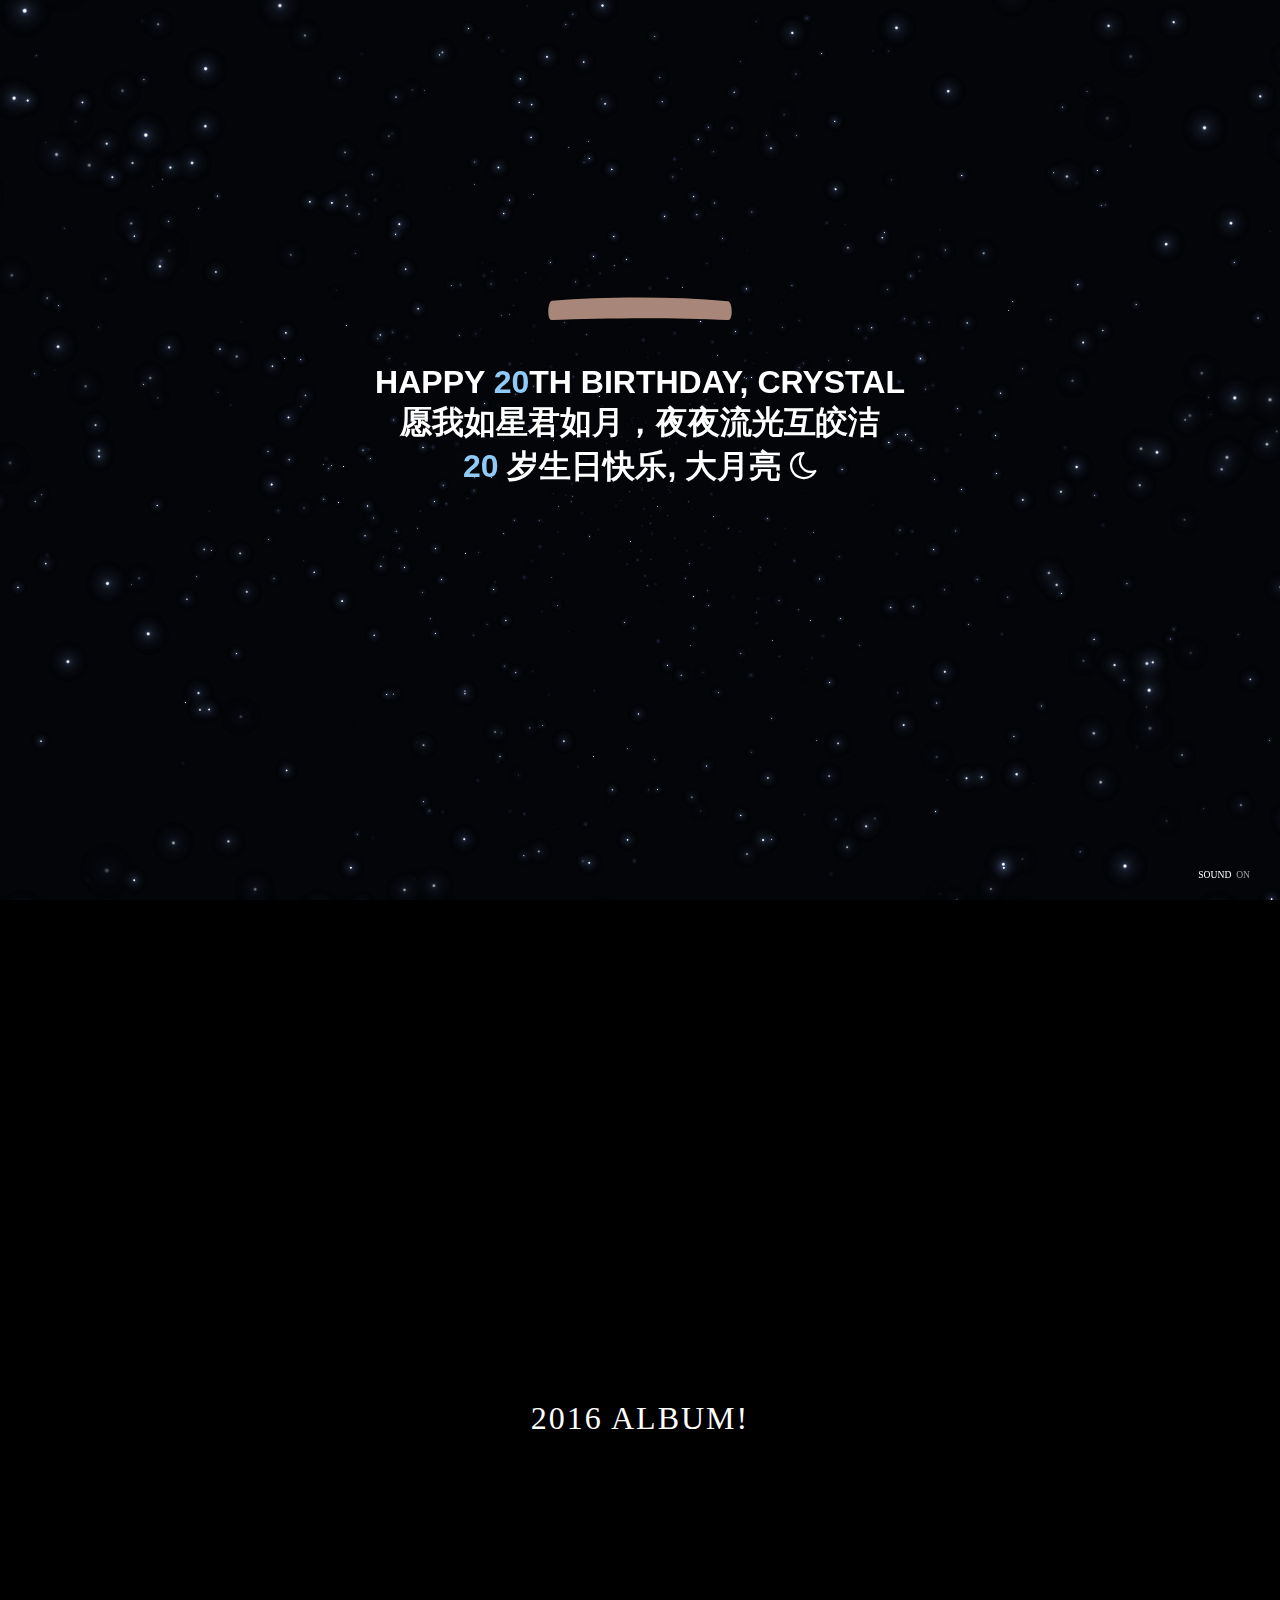
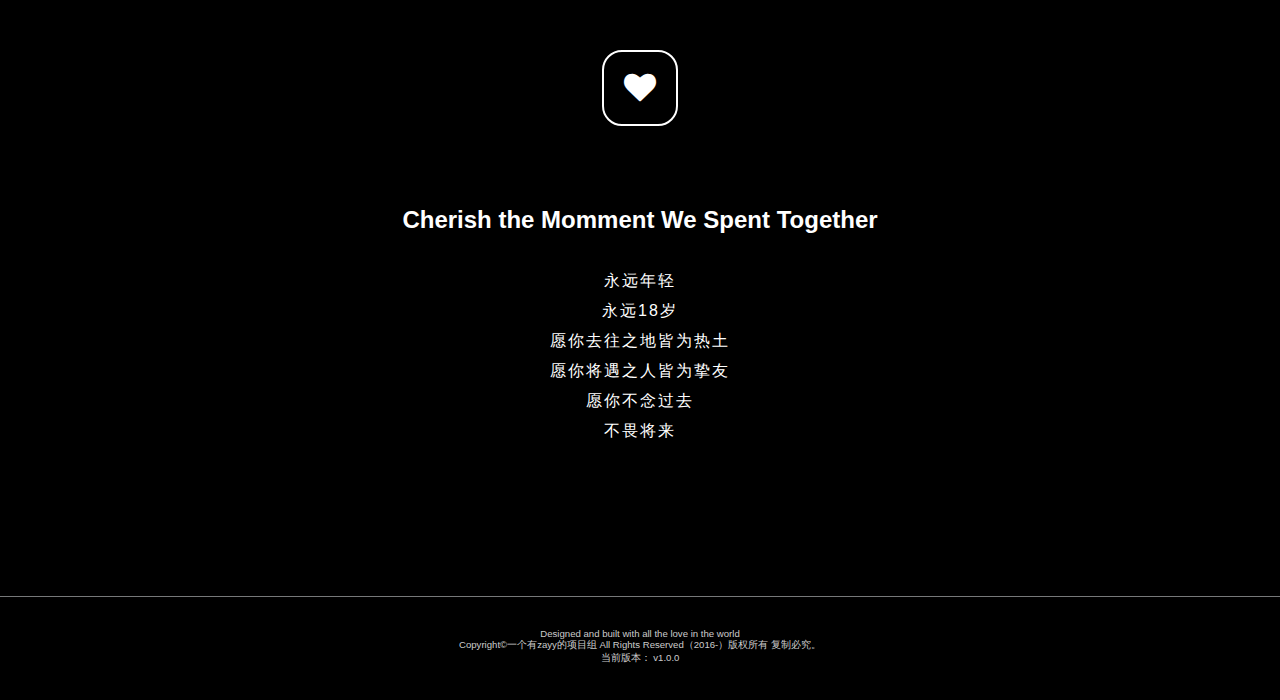
<file: home.html>
<!DOCTYPE html>
<html lang="en">
<head>
    <meta charset="UTF-8">
    <meta name="viewport" content="width=device-width, initial-scale=1">
    <title>index</title>
    <audio id="bgMusic" src="audio/funnyday.mp3" preload="auto" autoplay="autoplay" loop="true"></audio>
    <link rel="prefetch" href=" https://zayyyy.github.io/BirthdayGift/Disney.html" />
    <link rel="prefetch" href=" https://zayyyy.github.io/BirthdayGift/Game.html" />
    <link href="css/normalize.css" rel="stylesheet" type="text/css"/>
    <link href="css/globalSetting.css" rel="stylesheet" type="text/css"/>
    <link href="css/font-awesome-4.7.0/css/font-awesome.min.css" type="text/css" rel="stylesheet"/>
    <link href="css/animate.min.css" rel="stylesheet" type="text/css"/>
    <link href="css/home.css" rel="stylesheet" type="text/css"/>


</head>
<body>

<img src="image/phone.jpg" class="phone">
<div class="all-container">

    <div class="sound">
        <label>SOUND</label>&nbsp;&nbsp;<span id = "sound-label" onclick="pauseMusic()">ON</span>
    </div>
    <div class="nav" id="nav">
        <span class="nav-on"><i></i><i></i><i></i></span>
        <div class="navbar-brand" href="#">HAPPY BIRTHDAY</div>
        <ul class = "navbar">
            <li><a href="#" class="discover item-anchor nav-static nav-active">一</a></li>
            <li><a href="Disney.html" class="team item-anchor nav-static">生</a></li>
            <li><a href="Wish.html" class="start item-anchor nav-static">所</a></li>
            <li><a href="Game.html" class="index item-anchor nav-static">爱</a></li>
        </ul>
    </div>

    <div id="head">

        <!--cake-->
        <div class="content">
            <!--<div class="velas">-->
            <!--<div class="fuego"></div>-->
            <!--<div class="fuego"></div>-->
            <!--<div class="fuego"></div>-->
            <!--<div class="fuego"></div>-->
            <!--<div class="fuego"></div>-->
            <!--</div>-->
            <svg id="cake" version="1.1" x="0px" y="0px" width="200px" height="600px" viewBox="0 0 200 500" enable-background="new 0 0 200 500" xml:space="preserve">
    <path fill="#a88679" d="M173.667-13.94c-49.298,0-102.782,0-147.334,0c-3.999,0-4-16.002,0-16.002
		c44.697,0,96.586,0,147.334,0C177.667-29.942,177.668-13.94,173.667-13.94z">
        <animate id="bizcocho_3" attributeName="d" calcMode="spline" keySplines="0 0 1 1; 0 0 1 1" begin="relleno_2.end" dur="0.2s" fill="freeze" values="
                          M173.667-13.94c-49.298,0-102.782,0-147.334,0c-3.999,0-4-16.002,0-16.002
		c44.697,0,96.586,0,147.334,0C177.667-29.942,177.668-13.94,173.667-13.94z
                          ;
                          M173.667,411.567c-47.995,12.408-102.955,12.561-147.334,0
		c-3.848-1.089-0.189-16.089,3.661-15.002c44.836,12.66,90.519,12.753,139.427,0.07
		C173.293,395.631,177.541,410.566,173.667,411.567z
                          ;
                          M173.667,427.569c-49.795,0-101.101,0-147.334,0c-3.999,0-4-16.002,0-16.002
		c46.385,0,97.539,0,147.334,0C177.668,411.567,177.667,427.569,173.667,427.569z
                          " />
    </path>
    <path fill="#8b6a60" d="M100-178.521c1.858,0,3.364,1.506,3.364,3.363c0,0,0,33.17,0,44.227
		c0,19.144,0,57.431,0,76.574c0,10.152,0,40.607,0,40.607c0,1.858-1.506,3.364-3.364,3.364l0,0c-1.858,0-3.364-1.506-3.364-3.364c0,0,0-30.455,0-40.607c0-19.144,0-57.432,0-76.575c0-11.057,0-44.226,0-44.226C96.636-177.015,98.142-178.521,100-178.521
		L100-178.521z">
        <animate id="relleno_2" attributeName="d" calcMode="spline" keySplines="0 0 1 1; 0 0 1 1; 0 0 0.58 1" begin="bizcocho_2.end" dur="0.3s" fill="freeze" values="
                          M100-178.521c1.858,0,3.364,1.506,3.364,3.363c0,0,0,33.17,0,44.227
		c0,19.144,0,57.431,0,76.574c0,10.152,0,40.607,0,40.607c0,1.858-1.506,3.364-3.364,3.364l0,0c-1.858,0-3.364-1.506-3.364-3.364c0,0,0-30.455,0-40.607c0-19.144,0-57.432,0-76.575c0-11.057,0-44.226,0-44.226C96.636-177.015,98.142-178.521,100-178.521
		L100-178.521z
                          ;
                          M100,267.257c1.858,0,3.364,1.506,3.364,3.363c0,0,0,33.17,0,44.227
		c0,19.143,0,57.43,0,76.574c0,10.151,0,40.606,0,40.606c0,1.858-1.506,3.364-3.364,3.364l0,0c-1.858,0-3.364-1.506-3.364-3.364
		c0,0,0-30.455,0-40.606c0-19.145,0-57.432,0-76.576c0-11.057,0-44.225,0-44.225C96.636,268.763,98.142,267.257,100,267.257
		L100,267.257z
                          ;
                          M93.928,405.433c-0.655,6.444-0.102,9.067,2.957,11.798c0,0,8.083,5.571,16.828,3.503
		c18.629-4.406,43.813,6.194,50.792,7.791c14.75,3.375,9.162,6.867,9.162,6.867c-2.412,2.258-58.328,0-73.667,0l0,0
		c-1.858,0-69.995,2.133-73.667,0c0,0-3.337-2.439,6.172-5.992c11.375-4.25,52.875,8.822,47.139-9.442
		c-6.333-20.167,5.226-21.514,5.226-21.514c3.435-0.915,12.78-6.663,10.923-0.546L93.928,405.433z
                          ;
                          M102.242,427.569c5.348,0,14.079,0,17.462,0c0,0,17.026,0,27.504,0
		c19.143,0,20.39-3.797,26.459,0c3,1.877,0,7.823,0,7.823c-2.412,2.258-58.328,0-73.667,0l0,0c-1.858,0-67.187,0-73.667,0
		c0,0-4.125-4.983,0-7.823c5.201-3.58,16.085,0,23.725,0c8.841,0,20.762,0,20.762,0c3.686,0,8.597,0,19.511,0H102.242z
                          " />
    </path>
    <path fill="#a88679" d="M173.667-15.929c-46.512,0-105.486,0-147.334,0c-3.999,0-4-16.002,0-16.002
		c43.566,0,97.96,0,147.334,0C177.667-31.931,177.666-15.929,173.667-15.929z">
        <animate id="bizcocho_2" attributeName="d" calcMode="spline" keySplines="0 0 1 1; 0 0 1 1; 0.25 0 0.58 1" begin="relleno_1.end" dur="0.3s" fill="freeze" values="
                          M173.667-15.929c-46.512,0-105.486,0-147.334,0c-3.999,0-4-16.002,0-16.002
		c43.566,0,97.96,0,147.334,0C177.667-31.931,177.666-15.929,173.667-15.929z
                          ;
                          M173.434,445.393c-47.269,8.001-105.245,8.001-147.334,0c-3.929-0.747-0.692-16.543,3.243-15.824
		c43.828,8.001,92.165,8.001,140.739,0C174.029,428.918,177.377,444.726,173.434,445.393z
                          ;
                          M173.667,449.514c-47.576-5.454-102.799-5.744-147.333,0c-3.966,0.512-3.938-15.297,0-16.002
		c43.683-7.823,97.646-8.026,147.333,0C177.616,434.15,177.642,449.969,173.667,449.514z
                          ;
                          M173.667,451.394c-49.298,0-102.782,0-147.334,0c-3.999,0-4-16.002,0-16.002
		c44.697,0,96.586,0,147.334,0C177.667,435.392,177.668,451.394,173.667,451.394z
                          " />
    </path>
    <path fill="#8b6a60" d="M101.368-73.685c0,12.164,0,15.18,0,28.519c0,22.702,0-13.661,0,8.304c0,14.48,0,18.233,0,30.512
		c0,1.753-2.958,1.847-2.958,0c0-12.68,0-16.277,0-30.401c0-21.983,0,11.66,0-8.305c0-13.027,0-15.992,0-28.628
		C98.411-75.883,101.368-75.592,101.368-73.685z">
        <animate id="relleno_1" attributeName="d" calcMode="spline" keySplines="0 0 1 1; 0 0 1 1; 0 0 0.6 1" begin="bizcocho_1.end" dur="0.3s" fill="freeze" values="
                          M101.368-73.685c0,12.164,0,15.18,0,28.519c0,22.702,0-13.661,0,8.304c0,14.48,0,18.233,0,30.512
		c0,1.753-2.958,1.847-2.958,0c0-12.68,0-16.277,0-30.401c0-21.983,0,11.66,0-8.305c0-13.027,0-15.992,0-28.628
		C98.411-75.883,101.368-75.592,101.368-73.685z
                          ;
                          M101.368,350.885c0,12.164,0,65.18,0,78.518c0,22.703,0-33.66,0-11.695c0,14.48,0,28.232,0,40.512
		c0,1.753-2.958,1.847-2.958,0c0-12.68,0-26.277,0-40.402c0-21.982,0,31.66,0,11.695c0-13.027,0-65.992,0-78.627
		C98.411,348.686,101.368,348.977,101.368,350.885z
                          ;
                          M128.38,447.567c37.626,6.312,39.303,13.658,26.833,12.833c-22.653-1.499-13.636-0.831-23.302-0.831
		c-14.48,0-17.884,0-30.163,0c-2.087,0-2.068,0-3.915,0c-13.333,0-8.963,0-23.088,0c-11.668,0-14.062,5.995-27.532,1.164
		c-12.629-4.529,38.667-3.167,46.833-17.333C100.077,432.94,105.546,443.736,128.38,447.567z
                          ;
                          M173.667,451.394c2.875,0,2.997,9.257,0,9.131c-22.662-0.956-32.09-0.956-41.756-0.956
		c-14.48,0-17.884,0-30.163,0c-2.087,0-2.068,0-3.915,0c-13.333,0-8.963,0-23.088,0c-11.668,0-34.99-0.294-48.412,1.831
		c-4.109,0.65-3.01-10.006,0-10.006C37.129,451.394,149.379,451.394,173.667,451.394z
                          " />
    </path>
    <path fill="#a88679" d="M173.667,21.571c-33.174,0-111.467,0-147.334,0c-4,0-4-16.002,0-16.002c39.836,0,105.982,0,147.334,0
		C177.668,5.569,177.667,21.571,173.667,21.571z">
        <animate id="bizcocho_1" attributeName="d" calcMode="spline" keySplines="0 0 1 1; 0 0 1 1; 0 0 1 1; 0.25 0 1 1; 0 0 1 1; 0.25 0 0.6 1" begin="0.2s" dur="0.8s" fill="freeze" values="
                          M173.667,21.571c-33.174,0-111.467,0-147.334,0c-4,0-4-16.002,0-16.002c39.836,0,105.982,0,147.334,0
		C177.668,5.569,177.667,21.571,173.667,21.571z
                          ;
                          M173.667,459.569c-33.197,16.002-110.782,16.002-147.334,0c-3.664-1.604,1.614-15.617,5.337-14.153
		c40.702,16.002,94.289,16.104,136.505,0.103C171.917,444.1,177.271,457.832,173.667,459.569z
                          ;
                          M171.817,475.571c-39.361-3.001-105.438-2.571-143.556,0c-3.991,0.27-7.377-14.736-3.387-15.014
		c41.553-2.888,104.421-3.121,150.51-0.233C179.378,460.574,175.806,475.875,171.817,475.571z
                          ;
                          M171.817,459.564c-38.8-12.188-104.504-13.762-143.556,0c-3.772,1.329-7.961-12.604-4.178-13.905
		c40.864-14.064,105.114-15.52,151.918-0.973C179.822,445.874,175.634,460.762,171.817,459.564z
                          ;
                          M173.667,475.571c-46.376-5.005-105.924-4.003-147.334,0c-3.981,0.385-3.479-15.421,0.479-16.002
		c43.087-6.327,97.705-7.083,146.855,0.438C177.621,460.613,177.644,476,173.667,475.571z
                          ;
                          M173.667,474.117c-46.376,1.866-105.638,2.01-147.334,0c-3.995-0.192-3.52-16.144,0.479-16.002
		c43.794,1.55,96.341,1.541,145.723,0C176.532,457.99,177.663,473.956,173.667,474.117z
                          ;
                          M173.667,475.571c-46.512,0-105.486,0-147.334,0c-3.999,0-4-16.002,0-16.002c43.566,0,97.96,0,147.334,0
		C177.667,459.569,177.666,475.571,173.667,475.571z
                          " />
    </path>
    <path fill="#fefae9" d="M104.812,113.216c0,3.119-2.164,5.67-4.812,5.67c-2.646,0-4.812-2.551-4.812-5.67c0-5.594,0-16.782,0-22.375
	c0-5.143,0-15.427,0-20.568c0-7.333,0-21.998,0-29.33c0-5.523,0-16.569,0-22.092c0-3.295,0-9.885,0-13.181
	C95.188,2.551,97.353,0,100,0c2.648,0,4.812,2.551,4.812,5.669c0,3.248,0,9.743,0,12.991c0,5.428,0,16.284,0,21.711
	c0,7.618,0,22.854,0,30.472c0,4.952,0,14.854,0,19.807C104.812,96.292,104.812,107.576,104.812,113.216z">
        <animate id="crema" attributeName="d" calcMode="spline" keySplines="0 0 1 1; 0 0 1 1; 0 0 1 1; 0.25 0 1 1; 0 0 1 1; 0 0 0.58 1" begin="bizcocho_3.end" dur="1.5s" fill="freeze" values="
                          M104.812,113.216c0,3.119-2.164,5.67-4.812,5.67c-2.646,0-4.812-2.551-4.812-5.67c0-5.594,0-16.782,0-22.375
	c0-5.143,0-15.427,0-20.568c0-7.333,0-21.998,0-29.33c0-5.523,0-16.569,0-22.092c0-3.295,0-9.885,0-13.181
	C95.188,2.551,97.353,0,100,0c2.648,0,4.812,2.551,4.812,5.669c0,3.248,0,9.743,0,12.991c0,5.428,0,16.284,0,21.711
	c0,7.618,0,22.854,0,30.472c0,4.952,0,14.854,0,19.807C104.812,96.292,104.812,107.576,104.812,113.216z
                          ;
                          M104.812,405.897c0,3.119-2.164,5.67-4.812,5.67c-2.646,0-4.812-2.551-4.812-5.67c0-5.594,0-16.782,0-22.376
	c0-5.143,0-15.426,0-20.568c0-7.332,0-21.997,0-29.33c0-5.522,0-16.568,0-22.092c0-3.295,0-9.885,0-13.181
	c0-3.118,2.165-5.669,4.812-5.669c2.648,0,4.812,2.551,4.812,5.669c0,3.247,0,9.743,0,12.991c0,5.428,0,16.283,0,21.711
	c0,7.618,0,22.854,0,30.473c0,4.951,0,14.854,0,19.807C104.812,388.972,104.812,400.256,104.812,405.897z
                          ;
                          M111.873,411.567c-3.119,0-9.226,0-11.874,0c-2.646,0-7.748,0-10.867,0c-7.086,0-12.698,0-18.292,0
	c-6.592,0-12.871,7.371-19.166,3.008c-10.043-6.961-7.776-10.169,2.991-17.745c12.61-8.873,27.713,1.994,25.919-7.531
	c-2.589-13.742,11.008-14.513,11.365-17.789c0.441-4.051,4.235-11.107,8.051-8.175c3.113,2.393,1.007,8.008,0,13.159
	c-1.871,9.569,8.058,2.113,9.494,14.155c2.592,21.732,21.184-0.675,29.309,7.976c5.216,5.553,18.413,5.552,15.426,12.942
	c-3.131,7.745-15.825-4.369-23.8,2.903C126.261,418.271,118.301,411.567,111.873,411.567z
                          ;
                          M111.873,411.567c-3.119,0-9.226,0-11.874,0c-2.646,0-9.734,4.069-12.853,4.069
	c-7.086,0-10.712-4.069-16.306-4.069c-6.592,0-12.12,6.013-19.166,3.008c-7.053-3.008-7.458,2.026-18.659,1.165
	c-6.832-0.525-7.522-3.034-7.533-6.265c-0.037-10.336,22.073-2.452,36.613-2.628c10.234-0.124,19.856-1.439,37.905-2.102
	c16.642-0.61,32.699,1.552,46.009,1.927c12.438,0.351,29.663-8.99,31.532,3.315c0.773,5.093-5.605,3.342-11.211,9.579
	c-5.093,5.667-7.59-4.605-12.965-3.832c-8.269,1.189-14.962-8.537-22.937-1.265C126.261,418.271,118.301,411.567,111.873,411.567z
                          ;
                          M110.946,413.652c-2.904-1.137-8.405-2.748-12.446-0.97c-6.099,2.685-7.273,10.358-13.253,8.242
	c-7.843-2.775-8.953-5.008-14.546-5.01c-24.653-0.011-4.849,26.507-18.264,26.507c-12.377,0,5.791-33.537-19.422-26.682
	c-7.703,2.095-9.806-0.942-9.817-4.173c-0.037-10.336,24.357-4.544,38.897-4.72c10.234-0.124,19.856-1.439,37.905-2.102
	c16.642-0.61,32.699,1.552,46.009,1.927c12.438,0.351,28.973-8.865,31.532,3.315c1.449,6.896,0.318,15.624-3.874,15.624
	c-7.619,0-1.788-15.192-19.243-7.111c-7.581,3.51-15.963-9.738-26.669,1.066C120.644,426.744,118.381,416.561,110.946,413.652z
                          ;
                          M111.547,413.9c-2.969-0.956-8.775-0.949-13.167-0.5c-14.667,1.5-8.325,16.508-14.667,16.666
	c-6.667,0.166-0.167-13.5-13.013-14.151c-30.471-1.545-5.572,46.651-18.987,46.651c-12.377,0,10.333-50.166-18.667-44.5
	c-7.835,1.531-9.537-1.417-9.548-4.647c-0.037-10.336,23.675-5.177,38.215-5.353c10.234-0.124,20.618-1.671,38.667-2.333
	c16.642-0.61,32.023,1.458,45.333,1.833c12.438,0.351,33.819-8.431,33.199,4.001c-0.532,10.666,0.414,26.166-5.245,25.833
	c-7.606-0.447-2.954-31.5-19.243-18.899c-7.985,6.177-17.658-5.969-27.377,5.732C118.88,434.066,121.38,417.067,111.547,413.9z
                          ;
                          M111.547,415.233c-6.667-0.834-9.667,4.667-13.833,3.333c-19.649-6.291-8.158,22.176-14.5,22.334
	c-6.667,0.166,2.833-18-13.333-22.167c-29.544-7.615-9.667,43.833-20.167,43.833c-10.333,0,8.004-55.006-16.833-39
	c-7.5,4.833-9.508-3.78-9.299-7.004c0.799-12.329,23.592-7.153,38.132-7.329c10.234-0.124,20.238-1.505,38.287-2.167
	c16.642-0.61,32.903,1.125,46.213,1.5c12.438,0.351,35.058-5.579,31.863,6.451c-5.532,20.833,1.25,28.216-4.409,27.883
	c-7.606-0.447-6.058-37.895-20.62-23.333c-10.167,10.166-15.972-0.747-25,12C119.547,443.568,121.798,416.515,111.547,415.233z
                          " />
    </path>
    <rect x="10" y="475.571" fill="#fefae9" width="180" height="4" />
</svg>
            <!--<div class="line1"></div>-->
            <!--<div class="line2"></div>-->
            <div class="title-happy animated fadeInDown">HAPPY <i>20</i>TH BIRTHDAY, CRYSTAL<br>愿我如星君如月，夜夜流光互皎洁<br><i>20</i> 岁生日快乐, 大月亮 <span class="fa fa-moon-o"></span></div>
            <!--<div class="line3"></div>-->
        </div>
        <div>
            <canvas id="star"></canvas>
        </div>
    </div>
    <div id="first-head" class="first-head"><div>2016 ALBUM!</div><section class="wow line5"></section></div>

    <div id="first">
        <div class="story">
            <div class="float-right">
                <div class="line7 wow fadeInDown"></div>
                <h2 class="wow fadeInDown">迪士尼之旅</h2>
                <p class="wow fadeInLeft">-- 童话般的回忆，<br>-- 是梦境，还是现实</p>
                <div class="wow zoomIn waves waves-animation btn" onclick="jumpToDisney()">回忆</div>
                <p class="wow fadeIn num">11<i class="fa fa-star-o star" id="star1" onclick="clickStar()"></i></p>
                <h4 class="wow fadeIn">个回忆<i class="collect">喜欢</i></h4>
                <div class="wow line6"></div>
            </div>
        </div> <!--.story-->
    </div> <!--#intro-->


    <div id="fifth">
        <div class="story">
            <div class="float-right">
                <div class="line7 wow fadeInDown"></div>
                <h2 class="wow fadeInDown">Line Cafe</h2>
                <p class="wow fadeInLeft">-- 布朗熊与可妮兔，<br>-- 就像我们的友谊</p>
                <div class="wow zoomIn waves waves2 waves-animation btn" onclick="jumpToLine()">回忆</div>
                <p class="wow fadeIn num">&nbsp;7 <i class="fa fa-star-o star" id="star3" onclick="clickStar()"></i></p>
                <h4 class="wow fadeIn">个回忆<i class="collect">喜欢</i></h4>
                <div class="wow line6"></div>
            </div>
        </div> <!--.story-->

    </div> <!--#second-->
    <div id="fourth">
        <div class="story">
            <div class="float-right">
                <div class="line7 wow fadeInDown"></div>
                <h2 class="wow fadeInDown">轻松小熊展</h2>
                <p class="wow fadeInLeft">-- 与轻松熊的甜蜜时光<br>-- 治愈心灵</p>
                <div class="wow zoomIn waves waves3 waves-animation btn" onclick="jumpToBear()">回忆</div>
                <p class="wow fadeIn num">10<i class="fa fa-star-o star" id="star2" onclick="clickStar()"></i></p>
                <h4 class="wow fadeIn">个回忆<i class="collect">喜欢</i></h4>
                <div class="wow line6"></div>
            </div>
        </div> <!--.story-->

    </div> <!--#second-->

    <div id="second-head" class="first-head"><div>LET'S GO!</div><section class="line5"></section></div>

    <div id="second">
        <div class="story">
            <div class="float-right">
                <div class="line7 wow fadeInDown"></div>
                <h2 class="wow fadeInDown">许愿池</i></h2>
                <p class="wow fadeInLeft">-- 新的一岁<br>-- 我有一个小小的心愿</p>
                <div class="wow zoomIn waves waves4 waves-animation btn" onclick="jumpToWish()">许愿</div>
                <p class="wow fadeIn num"><i class="fa fa-gift music" ></i><i class="fa fa-gift music" ></i></p>
                <div class="wow line6"></div>
            </div>
        </div> <!--.story-->

    </div> <!--#second-->


    <div id="sixth">
        <div class="story">
            <div class="float-right">
                <div class="line7 wow fadeInDown"></div>
                <h2 class="wow fadeInDown">爱的乐章 </i></h2>
                <p class="wow fadeInLeft">-- Love For You<br>-- And Love For Me</p>
                <div class="wow zoomIn waves waves4 waves-animation btn" onclick="jumpToGame()">追寻</div>
                <p class="wow fadeIn num"><i class="fa fa-music music" ></i><i class="fa fa-music music" ></i></p>
                <div class="wow line6"></div>
            </div>
        </div> <!--.story-->

    </div> <!--#second-->


    <script src="js/jquery-3.1.0.min.js"></script>
    <script src="js/jquery.headroom.js"></script>
    <script src="js/headroom_0.7.0.js"></script>
    <script type="text/javascript" src="js/jquery.parallax-1.1.3.js"></script>
    <script type="text/javascript" src="js/jquery.localscroll-1.2.7-min.js"></script>
    <script type="text/javascript" src="js/jquery.scrollTo-1.4.2-min.js"></script>
    <script type="text/javascript" src="js/globalSetting.js"></script>
    <script src="js/wow.min.js"></script>
    <script src="js/home.js"></script>

    <script type="text/javascript">

        var audio = document.getElementsByTagName('audio')[0];
        audio.volume = 0.3;
        var flag = 0;
        function pauseMusic() {
            if(flag){
                audio.play();
                flag = 0;
                $("#sound-label").text("ON");
            }
            else {
                audio.pause();
                flag = 1;
                $("#sound-label").text("OFF");

            }

        }
    </script>


    <footer>
        <div id="foot">
            <i class="fa fa-heart"></i>
            <h4>Cherish the Momment We Spent Together</h4>
            <p>永远年轻<br>永远18岁<br>愿你去往之地皆为热土<br>愿你将遇之人皆为挚友<br>愿你不念过去<br>不畏将来<p></p>

            <div class="gapLine"></div>
            <div class="bottom">
                <br>
                Designed and built with all the love in the world <br>
                Copyright©一个有zayy的项目组 All Rights Reserved（2016-）版权所有 复制必究。<br>
                当前版本： v1.0.0<br>
            </div>
        </div>


    </footer>
</div>
</body>

</html>
</file>
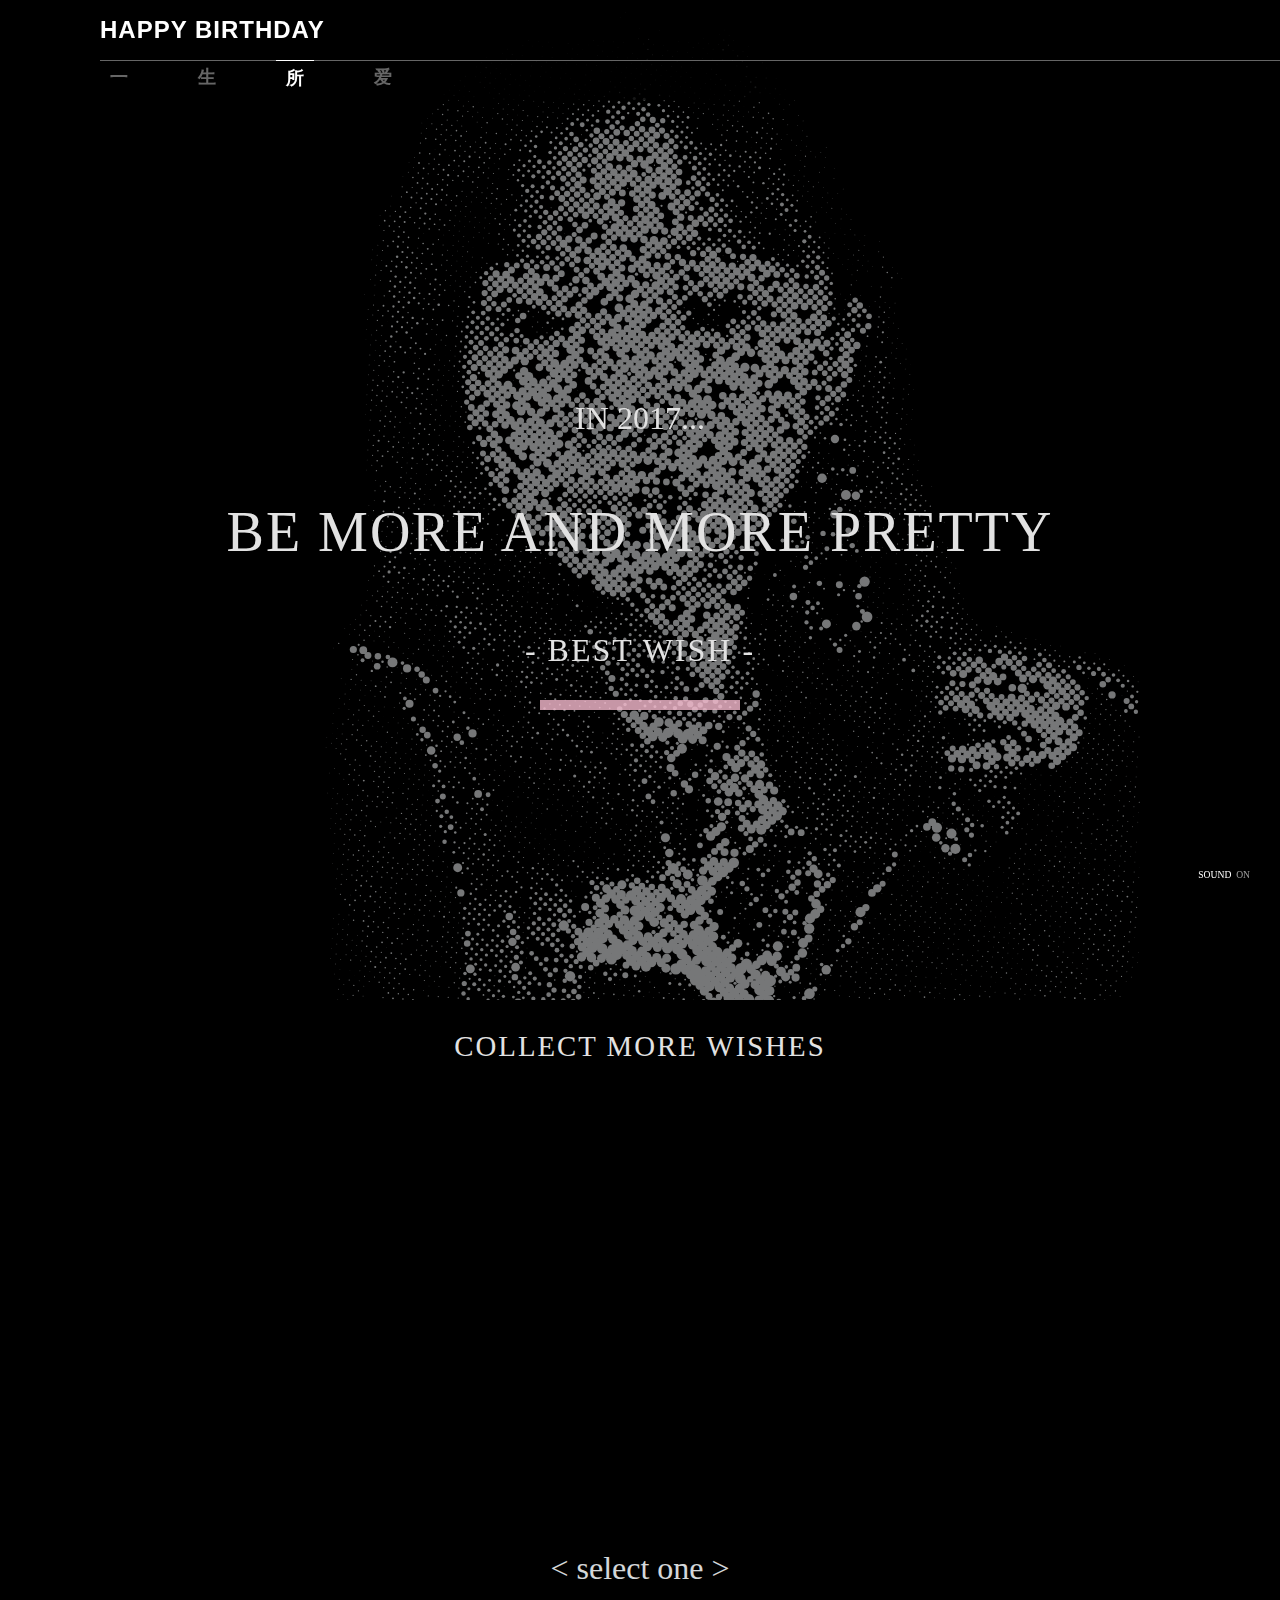
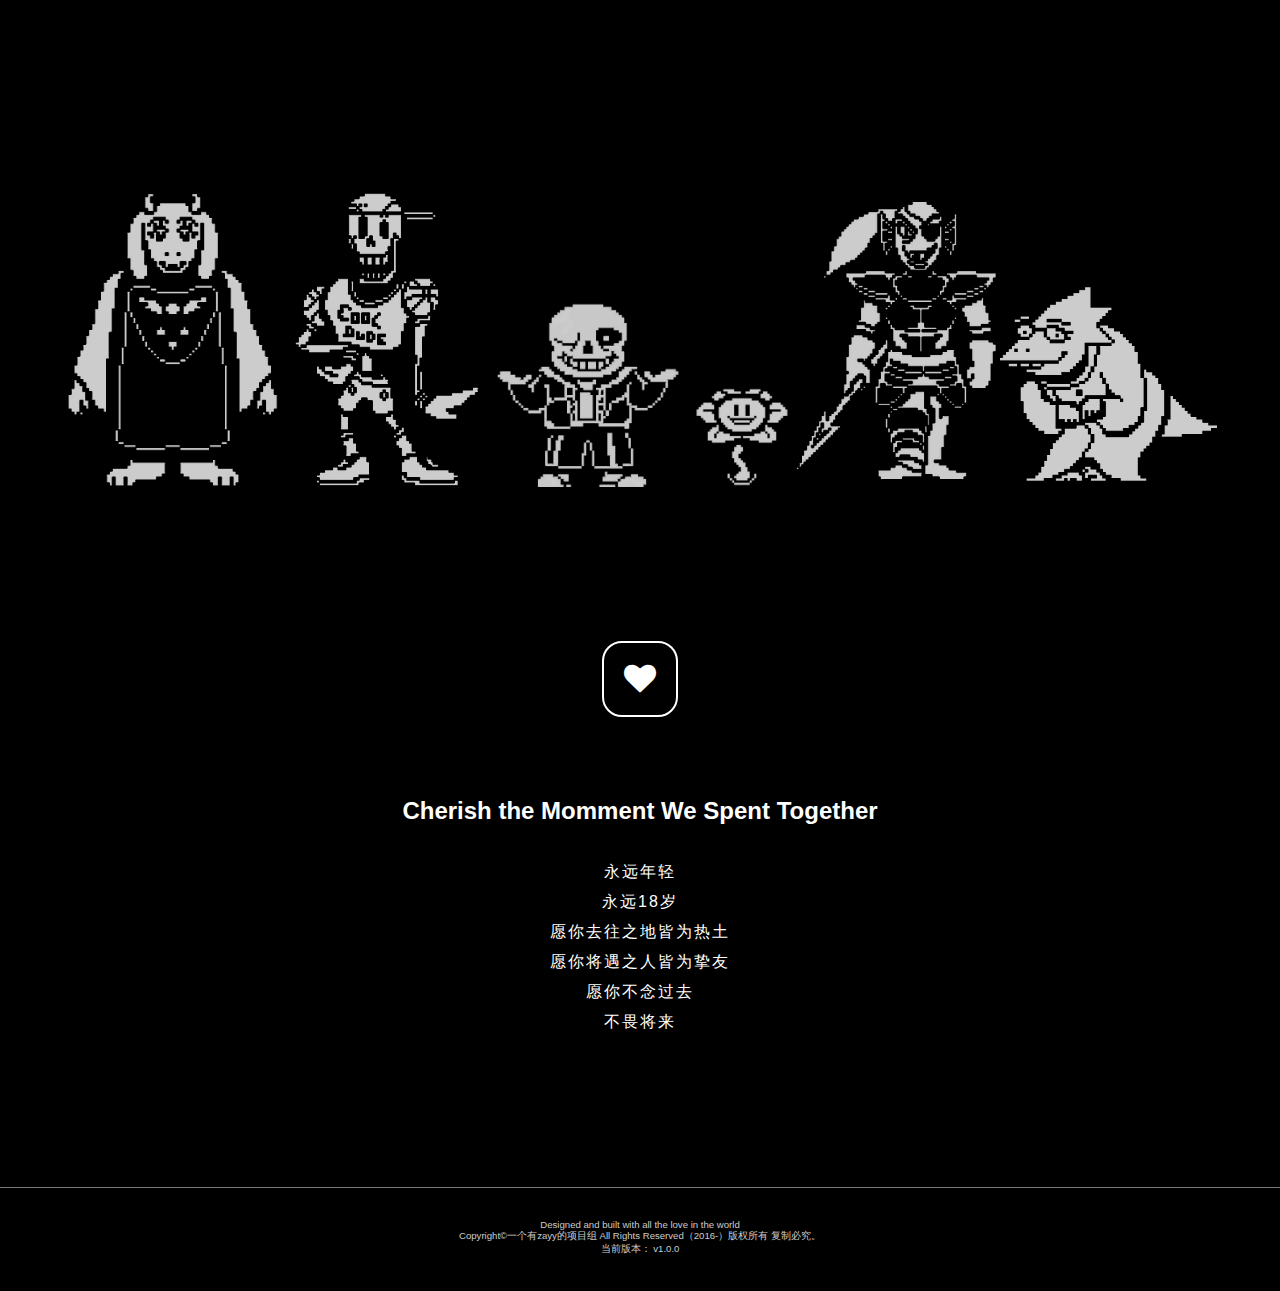
<file: Wish.html>
<!DOCTYPE html>
<html lang="en">
<head>
    <meta charset="UTF-8">
    <meta name="viewport" content="width=device-width, initial-scale=1">
    <title>Wish</title>


    <link href="css/normalize.css" rel="stylesheet" type="text/css"/>
    <link href="css/globalSetting.css" rel="stylesheet" type="text/css"/>
    <link href="css/font-awesome-4.7.0/css/font-awesome.min.css" type="text/css" rel="stylesheet"/>
    <link href="css/animate.min.css" rel="stylesheet" type="text/css"/>
    <link href="css/Wish.css" rel="stylesheet" type="text/css"/>

    <script src="js/jquery-3.1.0.min.js"></script>
    <script src="js/jquery.headroom.js"></script>
    <script src="js/headroom_0.7.0.js"></script>

    <script src="js/wow.min.js"></script>
    <script type="text/javascript" src="js/globalSetting.js"></script>
    <script src="js/typed.js" type="text/javascript"></script>
    <script src="js/Wish.js"></script>

</head>
<body >
<audio class="audio-beatles" src="audio/HisTheme.mp3" preload="auto" autoplay="autoplay" loop="loop"></audio>
<audio class="audio-beatles" src="audio/Snowy.mp3" preload="auto" loop=""></audio>
<audio class="audio-beatles" src="audio/sans.mp3" preload="auto" loop=""></audio>
<audio class="audio-beatles" src="audio/Dogsong.mp3" preload="auto" loop=""></audio>
<audio class="audio-beatles" src="audio/OneTrueLove.mp3" preload="auto" loop=""></audio>
<audio class="audio-beatles" src="audio/Alphys.mp3" preload="auto" loop=""></audio>
<div class="nav" id="nav">
    <span class="nav-on"><i></i><i></i><i></i></span>
    <div class="navbar-brand" href="#">HAPPY BIRTHDAY</div>
    <ul class = "navbar">
        <li><a href="home.html" class="discover item-anchor nav-static ">一</a></li>
        <li><a href="Disney.html" class="team item-anchor nav-static ">生</a></li>
        <li><a href="#" class="start item-anchor nav-static nav-active">所</a></li>
        <li><a href="Game.html" class="index item-anchor nav-static">爱</a></li>
    </ul>
</div>

<div class="sound">
    <label>SOUND</label>&nbsp;&nbsp;<span id = "sound-label" onclick="pauseMusic()">ON</span>
</div>
<div id="head">
    <div class="hero">
        <div class="demo sarah">
            <img id="spot"  class="halftone" src="image/spot.jpg" data-src="image/spot.jpg" />
        </div>
    </div>
    <div class="animated fadeInRight subtitle">IN 2017...</div>
    <div class="animated fadeInLeft title">BE MORE AND MORE PRETTY</div>
    <p class="animated fadeInRight">- BEST WISH -</p>
    <section class="animated fadeInDown"></section>
</div>

<div id="first-head" class="first-head"><section class="wow line5"></section><div>COLLECT MORE WISHES</div><section class="wow line5"></section></div>
<div class="container">
    <div id="words">< select one > </div>
    <img src="image/toriel.png" class="toriel" onclick="showWords(event)">
    <img src="image/papyrus.png" class="papyrus" onclick="showWords(event)">
    <img src="image/sans.png" class="sans" onclick="showWords(event)">
    <img src="image/flowey.png" class="flowey" onclick="showWords(event)">

    <img src="image/undyne.png" class="undyne" onclick="showWords(event)">
    <img src="image/Alphys.png" class="alphys" onclick="showWords(event)">
</div>

<script src="js/breathing-halftone.pkgd.js"></script>
<script src="js/scripts.js"></script>
<script type="text/javascript">

    var audio = document.getElementsByTagName('audio')[0];
    audio.volume = 0.3;


    function pauseMusic() {
        if(flag){
            audio.play();
            flag = 0;
            $("#sound-label").text("ON");
        }
        else {
            for(var temp = 0; temp < audioList.length; temp++ ){
                if (!audioList[temp].paused) {
                    audioList[temp].pause();
                }
            }
//            audio.pause();
            flag = 1;
            $("#sound-label").text("OFF");

        }

    }
</script>

<footer>
    <div id="foot">
        <i class="fa fa-heart"></i>
        <h4>Cherish the Momment We Spent Together</h4>
        <p>永远年轻<br>永远18岁<br>愿你去往之地皆为热土<br>愿你将遇之人皆为挚友<br>愿你不念过去<br>不畏将来<p></p>

        <div class="gapLine"></div>
        <div class="bottom">
            <br>
            Designed and built with all the love in the world <br>
            Copyright©一个有zayy的项目组 All Rights Reserved（2016-）版权所有 复制必究。<br>
            当前版本： v1.0.0<br>
        </div>
    </div>


</footer>
</body>
</html>
</file>
<file: css/globalSetting.css>
body{
    font-family: "Hiragino Sans GB","Microsoft YaHei", sans-serif;;
}

.nav {
    position: fixed;
    left: 0;
    top: 0;
    width: 100%;
    height: 100px;
    z-index: 100;
    text-decoration: none;
    background: rgba(0,0,0,0.8);
    /*opacity: 0.8;*/
    display: none;
    -webkit-box-shadow: 1px 1px 2px rgba(0,0,0,0.2);
    -moz-box-shadow: 1px 1px 2px rgba(0,0,0,0.2);
    box-shadow: 1px 2px 2px rgba(0,0,0,0.2);
    color: #fff;
}

.navbar-brand{
    font-family: Didot, "Hiragino Sans GB", "Microsoft YaHei", sans-serif;
    letter-spacing: 1px;
    height: 50px;
    margin: 20px 100px;
    font-size: 150%;
    font-weight: bolder;
    line-height: 20px;
}
.nav ul{
    list-style: none;
    margin-left: 100px;
    margin-top: -30px;
    padding-left: 0px;
    border-top: rgba(255,255,255,0.4) 1px solid;

}
.nav li {
    float: left;
    margin-top: -1px;
}

.nav-static{
    display: block;
    padding-top: 5px;
    padding-left: 10px;
    padding-right: 10px;
    margin-right: 50px;

    text-decoration: none;

    font-size: 18px;
    font-weight: 600;
    color: rgba(255,255,255,0.4);
    -webkit-transition: color 0.5s; /* Safari */
    transition: color 0.5s ease-in;

}
.nav-static:hover{
    color: #fff;
    -webkit-transition: color 0.5s; /* Safari */
    transition: color 0.5s ease-in;
}
.nav-active{
    border-top: #fff 1px solid;
    color: #fff;
}
.nav .nav-on {
    display: none;
    width: 20px;
    position: relative;
    float: right;
    margin: 15px 15px;
    cursor: pointer;
}

.nav-on i {
    display: block;
    width: 100%;
    height: 3px;
    background: #fff;
    margin-bottom: 5px;
}

/*headroom css*/
.animated {
    -webkit-animation-duration: .5s;
    -moz-animation-duration: .5s;
    -o-animation-duration: .5s;
    animation-duration: .5s;
    -webkit-animation-fill-mode: both;
    -moz-animation-fill-mode: both;
    -o-animation-fill-mode: both;
    animation-fill-mode: both
}

@-webkit-keyframes slideDown {
    0% {
        -webkit-transform: translateY(-110px)
    }

    100% {
        -webkit-transform: translateY(0)
    }
}

@-moz-keyframes slideDown {
    0% {
        -moz-transform: translateY(-110px)
    }

    100% {
        -moz-transform: translateY(0)
    }
}

@-o-keyframes slideDown {
    0% {
        -o-transform: translateY(-110px)
    }

    100% {
        -o-transform: translateY(0)
    }
}

@keyframes slideDown {
    0% {
        transform: translateY(-110px)
    }

    100% {
        transform: translateY(0)
    }
}

.animated.slideDown {
    -webkit-animation-name: slideDown;
    -moz-animation-name: slideDown;
    -o-animation-name: slideDown;
    animation-name: slideDown
}

@-webkit-keyframes slideUp {
    0% {
        -webkit-transform: translateY(0)
    }

    100% {
        -webkit-transform: translateY(-110px)
    }
}

@-moz-keyframes slideUp {
    0% {
        -moz-transform: translateY(0)
    }

    100% {
        -moz-transform: translateY(-110px)
    }
}

@-o-keyframes slideUp {
    0% {
        -o-transform: translateY(0)
    }

    100% {
        -o-transform: translateY(-110px)
    }
}

@keyframes slideUp {
    0% {
        transform: translateY(0)
    }

    100% {
        transform: translateY(-110px)
    }
}

.animated.slideUp {
    -webkit-animation-name: slideUp;
    -moz-animation-name: slideUp;
    -o-animation-name: slideUp;
    animation-name: slideUp
}

/*手机端css代码*/
@media screen and (max-width: 768px) {
    .nav{
        opacity: 0.9;
        height: 50px;
    }
    .nav ul {
        display: none;
        position: fixed;
        width: 20%;

        margin-left: 70%;
        border-width: 2px;
        border-style: solid;
        border-radius: 5px;
        border-color: #000;
        background-color: rgba(0,0,0,0.8);

        -webkit-box-shadow: 1px 3px 2px rgba(0,0,0,0.2);
        -moz-box-shadow: 1px 3px 2px rgba(0,0,0,0.2);
        box-shadow: 0px 0px 2px 2px rgba(0,0,0,0.2);
    }
    .nav ul li {
        width: 120%;
        text-align: center;
        margin-top: 5px;
        margin-bottom: 5px;
        margin-left: 10%;

    }

    .nav span.nav-on {
        display: block;
    }

    nav-static{
        display: block;
        padding-top: 5px;
        padding-left: 10px;
        padding-right: 10px;
        margin-right: 50px;

        text-decoration: none;

        font-size: 18px;
        font-weight: 600;
        color: rgba(255,255,255,0.4);
        -webkit-transition: color 0.5s; /* Safari */
        transition: color 0.5s ease-in;

    }
    .nav-active{
        border-top: none;
    }
}

.waves{
    position:relative;
    cursor:pointer;
    display:inline-block;
    overflow:hidden;
    text-align: center;
    -webkit-tap-highlight-color:transparent;
    z-index:1;
}
.waves .waves-animation{
    position:absolute;
    border-radius:50%;
    width:25px;
    height:25px;
    opacity:0;
    background:rgba(255,255,255,0.3);
    transition:all 2s ease-out;
    transition-property:transform, opacity, -webkit-transform;
    -webkit-transform:scale(0);
    transform:scale(0);
    pointer-events:none
}

#foot{
    background-color: black;
    width: 100%;
    height: 800px;
    text-align: center;
    color: white;
}
#foot i{
    color: white;
    margin-top: 150px;
    padding: 20px;
    font-size: 200%;
    border: 2px solid;
    border-radius:20px;
}
#foot h4{
    margin-top: 80px;
    font-size: 150%;
}
#foot p{
    line-height: 30px;
    letter-spacing: 2px;
}
#foot .gapLine{
    margin-top: 150px;
    opacity: 0.5;
    width: 100%;
    height: 1px;
    background-color: #eceff1;
}
#foot .bottom{
    color: rgba(255,255,255,0.8);
    font-size: 60%;
    margin-top: 20px;

}
</file>
<file: css/home.css>
.container{
    height: 2000px;
}

.sound{
    position: fixed;
    text-align: right;
    bottom: 20px;
    right: 30px;
    font-family: Futura;
    color: rgba(255,255,255,1);
    font-size: 60%;
    z-index: 10;

    cursor: default;
}
.sound span{
    color: rgba(255,255,255,0.6);

    cursor: pointer;
}

#head{
    background:#fce4ec no-repeat fixed;
    margin: 0 auto;
    padding: 0;
    width: 100%;
    height: 100%;
    animation: colorGradient infinite;
    animation-direction: alternate;
    animation-duration: 15s;
    text-align: center;
    overflow-y: hidden;
}
@keyframes colorGradient {
    0%{
        background: #90a4ae;
    }
    20% {

        background: #78909c;
    }
    40% {
         background: #607d8b;
    }
    60% {
        background: #546e7a ;
    }
    70% {
        background: #455a64 ;
    }

    80% {
        background: #37474f ;
    }
    90%,100%{
        background: #263238;
    }

}

#cake {
    /*!*display: block;*!*/
    /*position: relative;*/
    width: 600px;
    margin: -250px auto 0 auto;
}

/* ============================================== Candle
*/
.velas {
    background: #ffffff;
    border-radius: 10px;
    position: absolute;
    top: 190px;
    left: 50%;
    margin-left: -2.5px;
    margin-top: -8.33333333px;
    width: 5px;
    height: 60px;
    -webkit-transform: translateY(-300px);
    -ms-transform: translateY(-300px);
    transform: translateY(-300px);
    -webkit-backface-visibility: hidden;
    -ms-backface-visibility: hidden;
    backface-visibility: hidden;
    -webkit-animation: in 500ms 3.8s ease-out forwards;
    animation: in 500ms 3.8s ease-out forwards;

}

.velas:after,
.velas:before {
    background: rgba(255, 0, 0, 0.4);
    content: "";
    position: absolute;
    width: 100%;
    height: 2.22222222px;
}

.velas:after {
    top: 25%;
    left: 0;
}

.velas:before {
    top: 45%;
    left: 0;
}

/* ============================================== Fire
*/
.fuego {
    border-radius: 100%;
    position: absolute;
    top: -20px;
    left: 50%;
    margin-left: -2.2px;
    width: 6.66666667px;
    height: 18px;
}

.fuego:nth-child(1) {
    -webkit-animation: fuego 2s 3.8s infinite;
    animation: fuego 2s 3.8s infinite;
}

.fuego:nth-child(2) {
    -webkit-animation: fuego 1.5s 3.8s infinite;
    animation: fuego 1.5s 3.8s infinite;
}

.fuego:nth-child(3) {
    -webkit-animation: fuego 1s 3.8s infinite;
    animation: fuego 1s 3.8s infinite;
}

.fuego:nth-child(4) {
    -webkit-animation: fuego 0.5s 3.8s infinite;
    animation: fuego 0.5s 3.8s infinite;
}

.fuego:nth-child(5) {
    -webkit-animation: fuego 0.2s 3.8s infinite;
    animation: fuego 0.2s 3.8s infinite;
}
rect{
    -webkit-transform: translateY(-500px);
    -ms-transform: translateY(-500px);
    transform: translateY(-400px);
    -webkit-backface-visibility: hidden;
    -ms-backface-visibility: hidden;
    backface-visibility: hidden;
    -webkit-animation: in 300ms 0.1s ease-out forwards;
    animation: in 300ms 0.1s ease-out forwards;
}
/* ============================================== Animation Fire
*/
@-webkit-keyframes fuego {
    0%, 100% {
        background: rgba(254, 248, 97, 0.5);
        -webkit-box-shadow: 0 0 40px 10px rgba(248, 233, 209, 0.2);
        box-shadow: 0 0 40px 10px rgba(248, 233, 209, 0.2);
        -webkit-transform: translateY(0) scale(1);
        transform: translateY(0) scale(1);
    }

    50% {
        background: rgba(255, 50, 0, 0.1);
        -webkit-box-shadow: 0 0 40px 20px rgba(248, 233, 209, 0.2);
        box-shadow: 0 0 40px 20px rgba(248, 233, 209, 0.2);
        -webkit-transform: translateY(-20px) scale(0);
        transform: translateY(-20px) scale(0);
    }
}
@keyframes fuego {
    0%, 100% {
        background: rgba(254, 248, 97, 0.5);
        -webkit-box-shadow: 0 0 40px 10px rgba(248, 233, 209, 0.2);
        box-shadow: 0 0 40px 10px rgba(248, 233, 209, 0.2);
        -webkit-transform: translateY(0) scale(1);
        transform: translateY(0) scale(1);
    }

    50% {
        background: rgba(255, 50, 0, 0.1);
        -webkit-box-shadow: 0 0 40px 20px rgba(248, 233, 209, 0.2);
        box-shadow: 0 0 40px 20px rgba(248, 233, 209, 0.2);
        -webkit-transform: translateY(-20px) scale(0);
        transform: translateY(-20px) scale(0);
    }
}
@-webkit-keyframes in {
    to {
        -webkit-transform: translateY(0);
        transform: translateY(0);
    }
}
@keyframes in {
    to {
        -webkit-transform: translateY(0);
        transform: translateY(0);
    }
}
@keyframes dropDown {
    0%{
        opacity: 0;
    }
    100%{
        opacity: 1;
        height: 20px;
    }
}
@keyframes dropDown2 {
    0%{
        opacity: 0;
    }
    100%{
        opacity: 1;
        height: 500px;
    }
}
.line1{
    /*position: absolute;*/
    margin-top: -400px;
    margin-left: 50%;
    width: 3px;
    height: 160px;
    background-color: #fff;
    animation: in 500ms 4s ease-out forwards;;
    transform: translateY(-300px);
}
.line2{
    /*position: absolute;*/
    margin-top: 250px;
    margin-left: 50%;
    width: 3px;
    height: 0px;
    opacity: 1;
    background-color: #fff;
    animation: dropDown 2s 4.5s forwards;

}
.title-happy{
    color: white;
    font-size: 200%;
    font-weight: 700;
    animation-duration: 2s;
    animation-delay: 2s;
}
.title-happy i{
    font-style: normal;
    color: #90caf9;
}
.line3{
    /*position: absolute;*/
    margin-top: 10px;
    margin-left: 50%;
    width: 3px;
    height: 0px;
    opacity: 1;
    background-color: #fff;
    animation: dropDown2 2s 5.5s forwards;
    overflow-y: hidden;

}

#head .content{
    position: relative;
    z-index: 5;
}
#star{
    position: absolute;
    z-index: 1;
    top: 0;
    left: 0;
    bottom: 0;
    /*background-color: ;*/
}
.first-head{
    height: 1000px;
    background-color: #000000;
    text-align: center;

    font-size: 200%;
    letter-spacing: 2px;
    font-family: Futura;
    color: #fff;
    overflow-y: hidden;
}
.first-head div{
    /*line-height: 1000px;*/
    padding-top: 500px;
}
.first-head p{
    margin-top: 100px;
    padding-left: 1px;
    width: 50px;
    height: 50px;

    border: #fff 1px solid ;
    border-radius: 50px;
    line-height: 50px;
}
.line4{
    padding-top: 5px;
    margin-left: 50%;
    width: 3px;
    height: 400px;

    background-color: #fff;

}


.line5{
    margin-top: 10px;
    margin-left: 50%;
    width: 3px;
    height: 0px;
    animation: dropDown5 4.5s 0.1s forwards;
    background-color: #fff;

}

#first{
    background:url(../image/bg1.jpg) no-repeat fixed;
    color: white;
    background-position: center center;
    background-size: cover;
    margin: 0 auto;
    height: 1000px;
    padding: 0;
    overflow: hidden;

}

#second{
    background: url(../image/bg2.jpg) no-repeat fixed;
    color: white;
    background-position: center center;
    background-size: cover;
    margin: 0 auto;
    height: 1000px;
    padding: 0;
    overflow-y: hidden;
}
#third{
    background: url(../image/bg5.jpg) no-repeat fixed;
    color: white;
    background-position: center center;
    background-size: cover;
    margin: 0 auto;
    height: 1000px;
    padding: 0;
    overflow-y: hidden;
}
#fourth{
    background: url(../image/bg3.jpg) no-repeat fixed;
    color: white;
    background-position: center center;
    background-size: cover;
    margin: 0 auto;
    height: 1000px;
    padding: 0;
    overflow-y: hidden;
}
#fifth{
    background: url(../image/bg11.jpg) no-repeat fixed;
    color: white;
    background-position: center center;
    background-size: cover;
    margin: 0 auto;
    height: 1000px;
    padding: 0;
    overflow-y: hidden;
}
#sixth{
    background: url(../image/bg4.jpg) no-repeat fixed;
    color: white;
    background-position: center center;
    background-size: cover;
    margin: 0 auto;
    height: 1000px;
    padding: 0;
    overflow-y: hidden;
}
#seventh{
    background: url(../image/bg7.jpg) no-repeat fixed;
    color: white;
    background-position: center center;
    background-size: cover;
    margin: 0 auto;
    height: 1000px;
    padding: 0;
    overflow-y: hidden;
}



.story{
    margin: 0 auto;
    margin-left: 100px;
    min-width: 1000px;
    overflow: auto;
    width: 980px;

}

.story .float-right{
    padding: 0 0 0 0;
    position: relative;
    width: 400px;
}

.story h2{
    margin-top: 10px;
    font-size: 400%;
}
.story p{
    margin-top: -10px;
    font-weight: 500;
    font-size: 120%;
    line-height: 30px;
    color: #bdbdbd;

}

.story .btn{
    font-size: 150%;
    font-weight: 500;
    letter-spacing: 2px;
    text-align: center;
    line-height: 50px;
    border: #424242 1px solid;
    border-radius: 2px;

    margin-top: 20px;
    width: 200px;
    height: 50px;
    color: #eceff1;
    background-color: transparent;
    -webkit-transition: border-color 0.5s; /* Safari */
    transition: border-color 0.5s ease-in;
}
.btn:hover{
    border-color: #fff;
    -webkit-transition: border-color 0.5s; /* Safari */
    transition: border-color 0.5s ease-in;
}
.story .num{
    color: #fff;
    font-size: 250%;
    margin-top: 50px;
    font-family: "Adobe Garamond Pro";
}
.story .star{
    margin-left: 80px;
    cursor: pointer;
}

.story .music{
    margin-left: 30px;
    cursor: pointer;
}
.story .collect {
    font-size: 100%;
    margin-left: 72px;
    font-style: normal;
}

.story h4{
    margin-top: -30px;
    font-weight: 500;
    font-size: 100%;
    line-height: 30px;
    color: #bdbdbd;

}
.line7{
    margin-top: 0px;
    margin-left: 80px;
    width: 3px;
    height: 0px;
    animation: dropDown7 4s ease forwards;
    background-color: #fff;
}
@keyframes dropDown7 {
    0%{
        opacity: 0;
    }
    100%{
        opacity: 1;
        height: 200px;
    }
}

@keyframes dropDown5 {
    0%{
        opacity: 0;
    }
    100%{
        opacity: 1;
        height: 800px;
    }
}

.line6{
    margin-top: 10px;
    margin-left: 80px;
    width: 3px;
    height: 0px;
    animation: dropDown5 4s ease forwards;
    background-color: #fff;

}
.phone{
    display: none;
    width: 300px;
    
    margin-left: auto;
    margin-right: auto;
    margin-top: 100px;

}
@media screen and (max-width: 2080px) {
    .phone{
        display: none;
    }
    body{
        background-color: black;
    }
    .all-container{
        display: block;
    }
}
@media screen and (max-width: 930px) {
    .phone{
        display: block;
    }
    body{
        background-color: black;
    }
    .all-container{
        display: none;
    }
}
</file>
<file: css/Wish.css>
body{
    background-color: #fff;
}

.sound{
    position: fixed;
    text-align: right;
    bottom: 20px;
    right: 30px;
    font-family: Futura;
    color: rgba(255,255,255,1);
    font-size: 60%;
    z-index: 10;

    cursor: default;
}
.sound span{
    color: rgba(255,255,255,0.6);

    cursor: pointer;
}
#head{
    height: 1000px;
    background-color: #000;
    width: 100%;
    text-align: center;
    position: relative;
}
.hero{
    opacity: 0.5;
}

#head img{
    height: 1000px;
    width: 1000px;
    position:absolute;

    z-index: 2;
    display: block;
    left:50%;
    right: 50%;
    margin-left:-500px;

}


#head .subtitle{
    width: 400px;
    position:absolute;
    z-index: 5;
    left:50%;
    right: 50%;
    margin-left:-200px;
    color: #e2e2e2;
    font-family: Futura;
    top: 400px;
    font-size: 200%;
}
#head .title{
    width: 1000px;
    position:absolute;
    z-index: 5;
    left:50%;
    right: 50%;
    margin-left:-500px;
    color: #e2e2e2;
    font-family: Futura;
    top: 500px;
    letter-spacing: 2px;
    font-size: 350%;
}
#head p{
    width: 400px;
    position:absolute;
    z-index: 5;
    left:50%;
    right: 50%;
    margin-left:-200px;
    color: #e2e2e2;
    font-family: Futura;
    top: 600px;
    letter-spacing: 2px;
    font-size: 200%;
}
#head section{
    position:absolute;
    z-index: 5;
    width: 200px;
    height: 10px;
    left:50%;
    right: 50%;
    top: 700px;
    margin-left:-100px;
    opacity: 0.8;
    background-color: #f8bbd0;
}

.container{
    width: 100%;
    background-color: black;
    text-align: center;
}
.container img{
    margin-top: 200px;
    opacity: 0.8;

}
.container img:hover{
    animation: none;
    cursor: pointer;
    opacity: 1;
}

.typed-cursor{
    opacity: 1;
    -webkit-animation: blink 0.7s infinite;
    -moz-animation: blink 0.7s infinite;
    animation: blink 0.7s infinite;
}
@keyframes blink{
    0% { opacity:1; }
    50% { opacity:0; }
    100% { opacity:1; }
}
@-webkit-keyframes blink{
    0% { opacity:1; }
    50% { opacity:0; }
    100% { opacity:1; }
}
@-moz-keyframes blink{
    0% { opacity:1; }
    50% { opacity:0; }
    100% { opacity:1; }
}
#words{
    width: 1000px;
    padding-top: 50px;
    text-align: center;
    margin-left: auto;
    margin-right: auto;
    color: #eceff1;
    font-family: Futura;
    opacity: 0.9;
    font-size: 200%;
}
.flowey{
    height: 100px;
    animation: float 4s infinite ease-in-out alternate;
}
.sans{
    height: 200px;
    animation: float 4s infinite ease-in-out alternate;
    animation-delay: 1s;
}
.papyrus{
    height: 300px;
    animation: float 3.5s infinite ease-in-out alternate;
}
.toriel{
    height: 300px;
    animation: float 4.5s infinite ease-in-out alternate;
}
.undyne{
    height: 300px;
    animation: float 4s infinite ease-in-out alternate;
    animation-delay: 1.2s;
}
.alphys{
    height: 200px;
    animation: float 5s infinite ease-in-out alternate;
}
@keyframes float {
    from,
    to {
        -webkit-transform: transoformY(0);
        transform: transoformY(0);
    }
    50% {
        -webkit-transform: translateY(4px);
        transform: translateY(4px);
    }
}
@media screen and (max-width: 2500px) {
    .flowey{
        height: 100px;
    }
    .sans{
        height: 200px;
    }
    .papyrus{
        height: 300px;
    }
    .toriel{
        height: 300px;
    }
    .undyne{
        height: 300px;
    }
    .alphys{
        height: 200px;
    }

}

@media screen and (max-width: 1180px) {
    .flowey{
        height: 70px;
    }
    .sans{
        height: 120px;
    }
    .papyrus{
        height: 200px;
    }
    .toriel{
        height: 200px;
    }
    .undyne{
        height: 200px;
    }
    .alphys{
        height: 120px;
    }

    #head .subtitle{
        width: 400px;
        position:absolute;
        z-index: 5;
        left:50%;
        right: 50%;
        margin-left:-200px;
        color: #e2e2e2;
        font-family: Futura;
        top: 400px;
        font-size: 150%;
    }
    #head .title{
        width: 1000px;
        position:absolute;
        z-index: 5;
        left:50%;
        right: 50%;
        margin-left:-500px;
        color: #e2e2e2;
        font-family: Futura;
        top: 500px;
        letter-spacing: 2px;
        font-size: 250%;
    }
    #head p{
        width: 400px;
        position:absolute;
        z-index: 5;
        left:50%;
        right: 50%;
        margin-left:-200px;
        color: #e2e2e2;
        font-family: Futura;
        top: 600px;
        letter-spacing: 2px;
        font-size: 150%;
    }
    #head section{
        position:absolute;
        z-index: 5;
        width: 150px;
        height: 10px;
        left:50%;
        right: 50%;
        top: 670px;
        margin-left:-75px;
        opacity: 0.8;
        background-color: #f8bbd0;
    }

    #words{
        width: 800px;
        padding-top: 50px;
        text-align: center;
        margin-left: auto;
        margin-right: auto;
        color: #eceff1;
        font-family: Futura;
        opacity: 0.9;
        font-size: 150%;
    }


}
@media screen and (max-width: 930px) {
    .flowey{
        height: 50px;
    }
    .sans{
        height: 100px;
    }
    .papyrus{
        height: 150px;
    }
    .toriel{
        height: 150px;
    }
    .undyne{
        height: 150px;
    }
    .alphys{
        height: 100px;
    }
    #head img{
        height: 1000px;
        width: 1000px;
        margin-left:-500px;

    }
    #words{
        width: 600px;
        padding-top: 50px;
        text-align: center;
        margin-left: auto;
        margin-right: auto;
        color: #eceff1;
        font-family: Futura;
        opacity: 0.9;
        font-size: 120%;
    }
    #head .subtitle{
        width: 400px;
        position:absolute;
        z-index: 5;
        left:50%;
        right: 50%;
        margin-left:-200px;
        color: #e2e2e2;
        font-family: Futura;
        top: 300px;
        font-size: 100%;
    }
    #head .title{
        width: 1000px;
        position:absolute;
        z-index: 5;
        left:50%;
        right: 50%;
        margin-left:-500px;
        color: #e2e2e2;
        font-family: Futura;
        top: 350px;
        letter-spacing: 2px;
        font-size: 200%;
    }
    #head p{
        width: 400px;
        position:absolute;
        z-index: 5;
        left:50%;
        right: 50%;
        margin-left:-200px;
        color: #e2e2e2;
        font-family: Futura;
        top: 400px;
        letter-spacing: 2px;
        font-size: 100%;
    }
    #head section{
        position:absolute;
        z-index: 5;
        width: 100px;
        height: 10px;
        left:50%;
        right: 50%;
        top: 450px;
        margin-left:-50px;
        opacity: 0.8;
        background-color: #f8bbd0;
    }

}

.first-head{
    height: 500px;
    background-color: #000000;
    text-align: center;

    font-size: 180%;
    letter-spacing: 2px;
    font-family: Futura;
    color: #e2e2e2;
    overflow-y: hidden;
}
.first-head div{
    /*line-height: 1000px;*/
    padding-top: 20px;
}


@keyframes dropDown5 {
    0%{
        opacity: 0;
    }
    100%{
        opacity: 1;
        height: 200px;
    }
}
.line5{
    margin-top: 10px;
    margin-left: 50%;
    width: 3px;
    height: 0px;
    animation: dropDown5 4.5s 0.1s forwards;
    background-color: #e2e2e2;

}
</file>
